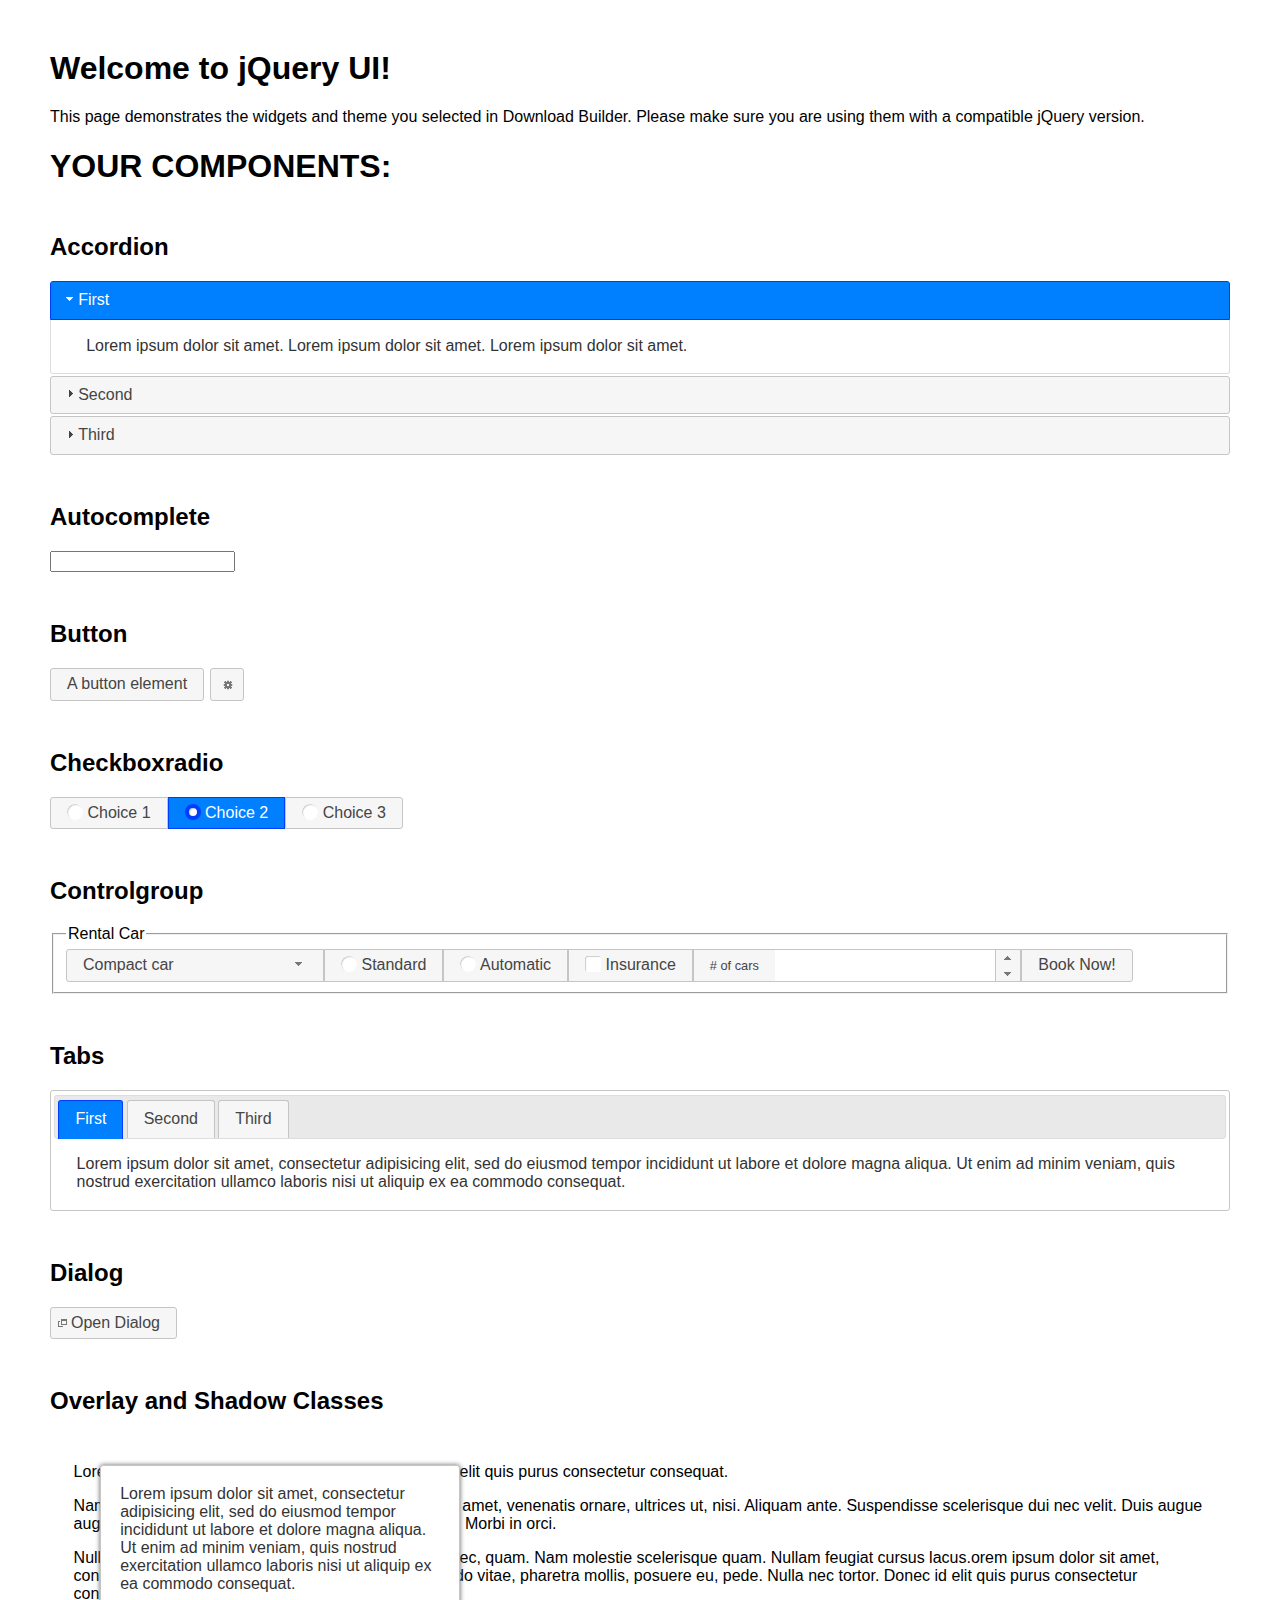
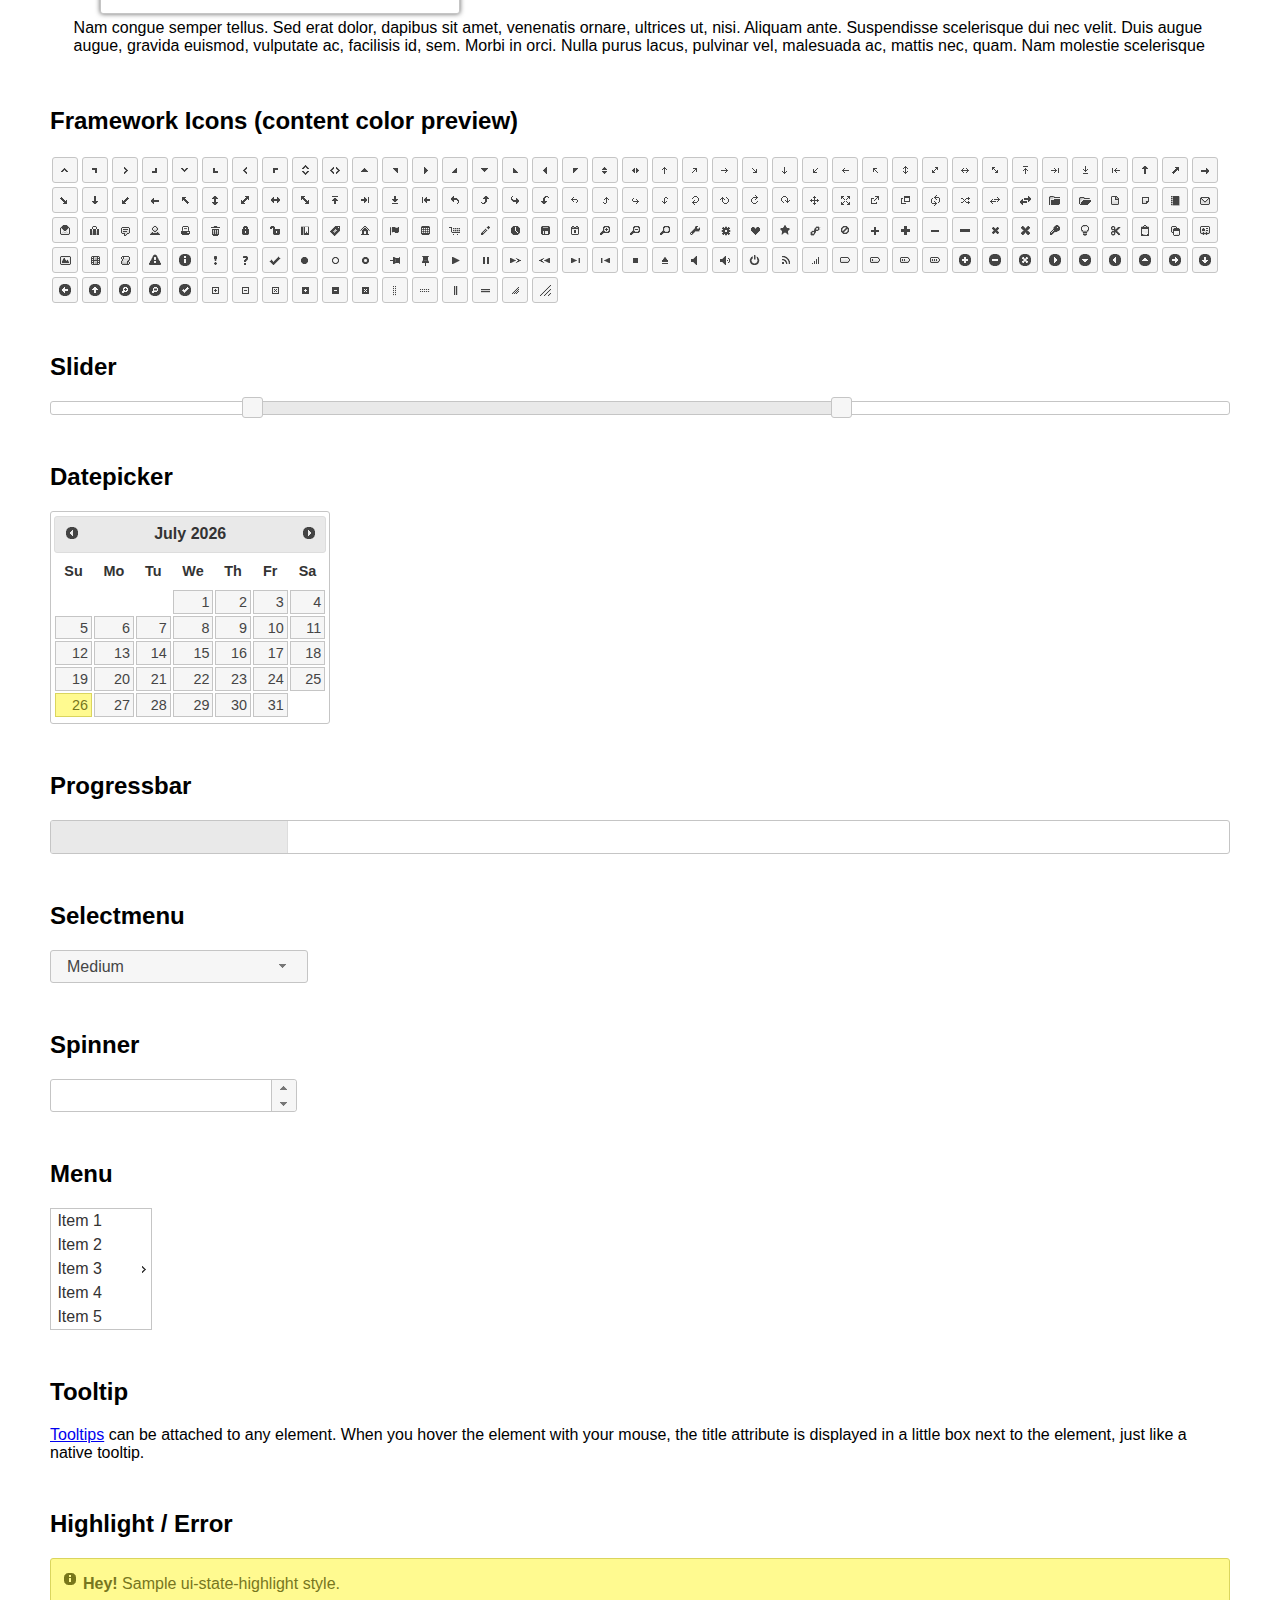
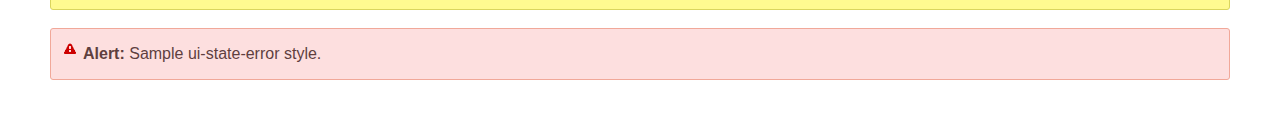
<file: JS/jquery-ui-1.12.1/index.html>
<!doctype html>
<html lang="us">
<head>
	<meta charset="utf-8">
	<title>jQuery UI Example Page</title>
	<link href="jquery-ui.css" rel="stylesheet">
	<style>
	body{
		font-family: "Trebuchet MS", sans-serif;
		margin: 50px;
	}
	.demoHeaders {
		margin-top: 2em;
	}
	#dialog-link {
		padding: .4em 1em .4em 20px;
		text-decoration: none;
		position: relative;
	}
	#dialog-link span.ui-icon {
		margin: 0 5px 0 0;
		position: absolute;
		left: .2em;
		top: 50%;
		margin-top: -8px;
	}
	#icons {
		margin: 0;
		padding: 0;
	}
	#icons li {
		margin: 2px;
		position: relative;
		padding: 4px 0;
		cursor: pointer;
		float: left;
		list-style: none;
	}
	#icons span.ui-icon {
		float: left;
		margin: 0 4px;
	}
	.fakewindowcontain .ui-widget-overlay {
		position: absolute;
	}
	select {
		width: 200px;
	}
	</style>
</head>
<body>

<h1>Welcome to jQuery UI!</h1>

<div class="ui-widget">
	<p>This page demonstrates the widgets and theme you selected in Download Builder. Please make sure you are using them with a compatible jQuery version.</p>
</div>

<h1>YOUR COMPONENTS:</h1>


<!-- Accordion -->
<h2 class="demoHeaders">Accordion</h2>
<div id="accordion">
	<h3>First</h3>
	<div>Lorem ipsum dolor sit amet. Lorem ipsum dolor sit amet. Lorem ipsum dolor sit amet.</div>
	<h3>Second</h3>
	<div>Phasellus mattis tincidunt nibh.</div>
	<h3>Third</h3>
	<div>Nam dui erat, auctor a, dignissim quis.</div>
</div>



<!-- Autocomplete -->
<h2 class="demoHeaders">Autocomplete</h2>
<div>
	<input id="autocomplete" title="type &quot;a&quot;">
</div>



<!-- Button -->
<h2 class="demoHeaders">Button</h2>
<button id="button">A button element</button>
<button id="button-icon">An icon-only button</button>



<!-- Checkboxradio -->
<h2 class="demoHeaders">Checkboxradio</h2>
<form style="margin-top: 1em;">
	<div id="radioset">
		<input type="radio" id="radio1" name="radio"><label for="radio1">Choice 1</label>
		<input type="radio" id="radio2" name="radio" checked="checked"><label for="radio2">Choice 2</label>
		<input type="radio" id="radio3" name="radio"><label for="radio3">Choice 3</label>
	</div>
</form>



<!-- Controlgroup -->
<h2 class="demoHeaders">Controlgroup</h2>
<fieldset>
	<legend>Rental Car</legend>
	<div id="controlgroup">
		<select id="car-type">
			<option>Compact car</option>
			<option>Midsize car</option>
			<option>Full size car</option>
			<option>SUV</option>
			<option>Luxury</option>
			<option>Truck</option>
			<option>Van</option>
		</select>
		<label for="transmission-standard">Standard</label>
		<input type="radio" name="transmission" id="transmission-standard">
		<label for="transmission-automatic">Automatic</label>
		<input type="radio" name="transmission" id="transmission-automatic">
		<label for="insurance">Insurance</label>
		<input type="checkbox" name="insurance" id="insurance">
		<label for="horizontal-spinner" class="ui-controlgroup-label"># of cars</label>
		<input id="horizontal-spinner" class="ui-spinner-input">
		<button>Book Now!</button>
	</div>
</fieldset>



<!-- Tabs -->
<h2 class="demoHeaders">Tabs</h2>
<div id="tabs">
	<ul>
		<li><a href="#tabs-1">First</a></li>
		<li><a href="#tabs-2">Second</a></li>
		<li><a href="#tabs-3">Third</a></li>
	</ul>
	<div id="tabs-1">Lorem ipsum dolor sit amet, consectetur adipisicing elit, sed do eiusmod tempor incididunt ut labore et dolore magna aliqua. Ut enim ad minim veniam, quis nostrud exercitation ullamco laboris nisi ut aliquip ex ea commodo consequat.</div>
	<div id="tabs-2">Phasellus mattis tincidunt nibh. Cras orci urna, blandit id, pretium vel, aliquet ornare, felis. Maecenas scelerisque sem non nisl. Fusce sed lorem in enim dictum bibendum.</div>
	<div id="tabs-3">Nam dui erat, auctor a, dignissim quis, sollicitudin eu, felis. Pellentesque nisi urna, interdum eget, sagittis et, consequat vestibulum, lacus. Mauris porttitor ullamcorper augue.</div>
</div>



<h2 class="demoHeaders">Dialog</h2>
<p>
	<button id="dialog-link" class="ui-button ui-corner-all ui-widget">
		<span class="ui-icon ui-icon-newwin"></span>Open Dialog
	</button>
</p>

<h2 class="demoHeaders">Overlay and Shadow Classes</h2>
<div style="position: relative; width: 96%; height: 200px; padding:1% 2%; overflow:hidden;" class="fakewindowcontain">
	<p>Lorem ipsum dolor sit amet,  Nulla nec tortor. Donec id elit quis purus consectetur consequat. </p><p>Nam congue semper tellus. Sed erat dolor, dapibus sit amet, venenatis ornare, ultrices ut, nisi. Aliquam ante. Suspendisse scelerisque dui nec velit. Duis augue augue, gravida euismod, vulputate ac, facilisis id, sem. Morbi in orci. </p><p>Nulla purus lacus, pulvinar vel, malesuada ac, mattis nec, quam. Nam molestie scelerisque quam. Nullam feugiat cursus lacus.orem ipsum dolor sit amet, consectetur adipiscing elit. Donec libero risus, commodo vitae, pharetra mollis, posuere eu, pede. Nulla nec tortor. Donec id elit quis purus consectetur consequat. </p><p>Nam congue semper tellus. Sed erat dolor, dapibus sit amet, venenatis ornare, ultrices ut, nisi. Aliquam ante. Suspendisse scelerisque dui nec velit. Duis augue augue, gravida euismod, vulputate ac, facilisis id, sem. Morbi in orci. Nulla purus lacus, pulvinar vel, malesuada ac, mattis nec, quam. Nam molestie scelerisque quam. </p><p>Nullam feugiat cursus lacus.orem ipsum dolor sit amet, consectetur adipiscing elit. Donec libero risus, commodo vitae, pharetra mollis, posuere eu, pede. Nulla nec tortor. Donec id elit quis purus consectetur consequat. Nam congue semper tellus. Sed erat dolor, dapibus sit amet, venenatis ornare, ultrices ut, nisi. Aliquam ante. </p><p>Suspendisse scelerisque dui nec velit. Duis augue augue, gravida euismod, vulputate ac, facilisis id, sem. Morbi in orci. Nulla purus lacus, pulvinar vel, malesuada ac, mattis nec, quam. Nam molestie scelerisque quam. Nullam feugiat cursus lacus.orem ipsum dolor sit amet, consectetur adipiscing elit. Donec libero risus, commodo vitae, pharetra mollis, posuere eu, pede. Nulla nec tortor. Donec id elit quis purus consectetur consequat. Nam congue semper tellus. Sed erat dolor, dapibus sit amet, venenatis ornare, ultrices ut, nisi. </p>

	<!-- ui-dialog -->
	<div class="ui-widget-overlay ui-front"></div>
	<div style="position: absolute; width: 320px; left: 50px; top: 30px; padding: 1.2em" class="ui-widget ui-front ui-widget-content ui-corner-all ui-widget-shadow">
		Lorem ipsum dolor sit amet, consectetur adipisicing elit, sed do eiusmod tempor incididunt ut labore et dolore magna aliqua. Ut enim ad minim veniam, quis nostrud exercitation ullamco laboris nisi ut aliquip ex ea commodo consequat.
	</div>

</div>

<!-- ui-dialog -->
<div id="dialog" title="Dialog Title">
	<p>Lorem ipsum dolor sit amet, consectetur adipisicing elit, sed do eiusmod tempor incididunt ut labore et dolore magna aliqua. Ut enim ad minim veniam, quis nostrud exercitation ullamco laboris nisi ut aliquip ex ea commodo consequat.</p>
</div>



<h2 class="demoHeaders">Framework Icons (content color preview)</h2>
<ul id="icons" class="ui-widget ui-helper-clearfix">
	<li class="ui-state-default ui-corner-all" title=".ui-icon-caret-1-n"><span class="ui-icon ui-icon-caret-1-n"></span></li>
	<li class="ui-state-default ui-corner-all" title=".ui-icon-caret-1-ne"><span class="ui-icon ui-icon-caret-1-ne"></span></li>
	<li class="ui-state-default ui-corner-all" title=".ui-icon-caret-1-e"><span class="ui-icon ui-icon-caret-1-e"></span></li>
	<li class="ui-state-default ui-corner-all" title=".ui-icon-caret-1-se"><span class="ui-icon ui-icon-caret-1-se"></span></li>
	<li class="ui-state-default ui-corner-all" title=".ui-icon-caret-1-s"><span class="ui-icon ui-icon-caret-1-s"></span></li>
	<li class="ui-state-default ui-corner-all" title=".ui-icon-caret-1-sw"><span class="ui-icon ui-icon-caret-1-sw"></span></li>
	<li class="ui-state-default ui-corner-all" title=".ui-icon-caret-1-w"><span class="ui-icon ui-icon-caret-1-w"></span></li>
	<li class="ui-state-default ui-corner-all" title=".ui-icon-caret-1-nw"><span class="ui-icon ui-icon-caret-1-nw"></span></li>
	<li class="ui-state-default ui-corner-all" title=".ui-icon-caret-2-n-s"><span class="ui-icon ui-icon-caret-2-n-s"></span></li>
	<li class="ui-state-default ui-corner-all" title=".ui-icon-caret-2-e-w"><span class="ui-icon ui-icon-caret-2-e-w"></span></li>
	<li class="ui-state-default ui-corner-all" title=".ui-icon-triangle-1-n"><span class="ui-icon ui-icon-triangle-1-n"></span></li>
	<li class="ui-state-default ui-corner-all" title=".ui-icon-triangle-1-ne"><span class="ui-icon ui-icon-triangle-1-ne"></span></li>
	<li class="ui-state-default ui-corner-all" title=".ui-icon-triangle-1-e"><span class="ui-icon ui-icon-triangle-1-e"></span></li>
	<li class="ui-state-default ui-corner-all" title=".ui-icon-triangle-1-se"><span class="ui-icon ui-icon-triangle-1-se"></span></li>
	<li class="ui-state-default ui-corner-all" title=".ui-icon-triangle-1-s"><span class="ui-icon ui-icon-triangle-1-s"></span></li>
	<li class="ui-state-default ui-corner-all" title=".ui-icon-triangle-1-sw"><span class="ui-icon ui-icon-triangle-1-sw"></span></li>
	<li class="ui-state-default ui-corner-all" title=".ui-icon-triangle-1-w"><span class="ui-icon ui-icon-triangle-1-w"></span></li>
	<li class="ui-state-default ui-corner-all" title=".ui-icon-triangle-1-nw"><span class="ui-icon ui-icon-triangle-1-nw"></span></li>
	<li class="ui-state-default ui-corner-all" title=".ui-icon-triangle-2-n-s"><span class="ui-icon ui-icon-triangle-2-n-s"></span></li>
	<li class="ui-state-default ui-corner-all" title=".ui-icon-triangle-2-e-w"><span class="ui-icon ui-icon-triangle-2-e-w"></span></li>
	<li class="ui-state-default ui-corner-all" title=".ui-icon-arrow-1-n"><span class="ui-icon ui-icon-arrow-1-n"></span></li>
	<li class="ui-state-default ui-corner-all" title=".ui-icon-arrow-1-ne"><span class="ui-icon ui-icon-arrow-1-ne"></span></li>
	<li class="ui-state-default ui-corner-all" title=".ui-icon-arrow-1-e"><span class="ui-icon ui-icon-arrow-1-e"></span></li>
	<li class="ui-state-default ui-corner-all" title=".ui-icon-arrow-1-se"><span class="ui-icon ui-icon-arrow-1-se"></span></li>
	<li class="ui-state-default ui-corner-all" title=".ui-icon-arrow-1-s"><span class="ui-icon ui-icon-arrow-1-s"></span></li>
	<li class="ui-state-default ui-corner-all" title=".ui-icon-arrow-1-sw"><span class="ui-icon ui-icon-arrow-1-sw"></span></li>
	<li class="ui-state-default ui-corner-all" title=".ui-icon-arrow-1-w"><span class="ui-icon ui-icon-arrow-1-w"></span></li>
	<li class="ui-state-default ui-corner-all" title=".ui-icon-arrow-1-nw"><span class="ui-icon ui-icon-arrow-1-nw"></span></li>
	<li class="ui-state-default ui-corner-all" title=".ui-icon-arrow-2-n-s"><span class="ui-icon ui-icon-arrow-2-n-s"></span></li>
	<li class="ui-state-default ui-corner-all" title=".ui-icon-arrow-2-ne-sw"><span class="ui-icon ui-icon-arrow-2-ne-sw"></span></li>
	<li class="ui-state-default ui-corner-all" title=".ui-icon-arrow-2-e-w"><span class="ui-icon ui-icon-arrow-2-e-w"></span></li>
	<li class="ui-state-default ui-corner-all" title=".ui-icon-arrow-2-se-nw"><span class="ui-icon ui-icon-arrow-2-se-nw"></span></li>
	<li class="ui-state-default ui-corner-all" title=".ui-icon-arrowstop-1-n"><span class="ui-icon ui-icon-arrowstop-1-n"></span></li>
	<li class="ui-state-default ui-corner-all" title=".ui-icon-arrowstop-1-e"><span class="ui-icon ui-icon-arrowstop-1-e"></span></li>
	<li class="ui-state-default ui-corner-all" title=".ui-icon-arrowstop-1-s"><span class="ui-icon ui-icon-arrowstop-1-s"></span></li>
	<li class="ui-state-default ui-corner-all" title=".ui-icon-arrowstop-1-w"><span class="ui-icon ui-icon-arrowstop-1-w"></span></li>
	<li class="ui-state-default ui-corner-all" title=".ui-icon-arrowthick-1-n"><span class="ui-icon ui-icon-arrowthick-1-n"></span></li>
	<li class="ui-state-default ui-corner-all" title=".ui-icon-arrowthick-1-ne"><span class="ui-icon ui-icon-arrowthick-1-ne"></span></li>
	<li class="ui-state-default ui-corner-all" title=".ui-icon-arrowthick-1-e"><span class="ui-icon ui-icon-arrowthick-1-e"></span></li>
	<li class="ui-state-default ui-corner-all" title=".ui-icon-arrowthick-1-se"><span class="ui-icon ui-icon-arrowthick-1-se"></span></li>
	<li class="ui-state-default ui-corner-all" title=".ui-icon-arrowthick-1-s"><span class="ui-icon ui-icon-arrowthick-1-s"></span></li>
	<li class="ui-state-default ui-corner-all" title=".ui-icon-arrowthick-1-sw"><span class="ui-icon ui-icon-arrowthick-1-sw"></span></li>
	<li class="ui-state-default ui-corner-all" title=".ui-icon-arrowthick-1-w"><span class="ui-icon ui-icon-arrowthick-1-w"></span></li>
	<li class="ui-state-default ui-corner-all" title=".ui-icon-arrowthick-1-nw"><span class="ui-icon ui-icon-arrowthick-1-nw"></span></li>
	<li class="ui-state-default ui-corner-all" title=".ui-icon-arrowthick-2-n-s"><span class="ui-icon ui-icon-arrowthick-2-n-s"></span></li>
	<li class="ui-state-default ui-corner-all" title=".ui-icon-arrowthick-2-ne-sw"><span class="ui-icon ui-icon-arrowthick-2-ne-sw"></span></li>
	<li class="ui-state-default ui-corner-all" title=".ui-icon-arrowthick-2-e-w"><span class="ui-icon ui-icon-arrowthick-2-e-w"></span></li>
	<li class="ui-state-default ui-corner-all" title=".ui-icon-arrowthick-2-se-nw"><span class="ui-icon ui-icon-arrowthick-2-se-nw"></span></li>
	<li class="ui-state-default ui-corner-all" title=".ui-icon-arrowthickstop-1-n"><span class="ui-icon ui-icon-arrowthickstop-1-n"></span></li>
	<li class="ui-state-default ui-corner-all" title=".ui-icon-arrowthickstop-1-e"><span class="ui-icon ui-icon-arrowthickstop-1-e"></span></li>
	<li class="ui-state-default ui-corner-all" title=".ui-icon-arrowthickstop-1-s"><span class="ui-icon ui-icon-arrowthickstop-1-s"></span></li>
	<li class="ui-state-default ui-corner-all" title=".ui-icon-arrowthickstop-1-w"><span class="ui-icon ui-icon-arrowthickstop-1-w"></span></li>
	<li class="ui-state-default ui-corner-all" title=".ui-icon-arrowreturnthick-1-w"><span class="ui-icon ui-icon-arrowreturnthick-1-w"></span></li>
	<li class="ui-state-default ui-corner-all" title=".ui-icon-arrowreturnthick-1-n"><span class="ui-icon ui-icon-arrowreturnthick-1-n"></span></li>
	<li class="ui-state-default ui-corner-all" title=".ui-icon-arrowreturnthick-1-e"><span class="ui-icon ui-icon-arrowreturnthick-1-e"></span></li>
	<li class="ui-state-default ui-corner-all" title=".ui-icon-arrowreturnthick-1-s"><span class="ui-icon ui-icon-arrowreturnthick-1-s"></span></li>
	<li class="ui-state-default ui-corner-all" title=".ui-icon-arrowreturn-1-w"><span class="ui-icon ui-icon-arrowreturn-1-w"></span></li>
	<li class="ui-state-default ui-corner-all" title=".ui-icon-arrowreturn-1-n"><span class="ui-icon ui-icon-arrowreturn-1-n"></span></li>
	<li class="ui-state-default ui-corner-all" title=".ui-icon-arrowreturn-1-e"><span class="ui-icon ui-icon-arrowreturn-1-e"></span></li>
	<li class="ui-state-default ui-corner-all" title=".ui-icon-arrowreturn-1-s"><span class="ui-icon ui-icon-arrowreturn-1-s"></span></li>
	<li class="ui-state-default ui-corner-all" title=".ui-icon-arrowrefresh-1-w"><span class="ui-icon ui-icon-arrowrefresh-1-w"></span></li>
	<li class="ui-state-default ui-corner-all" title=".ui-icon-arrowrefresh-1-n"><span class="ui-icon ui-icon-arrowrefresh-1-n"></span></li>
	<li class="ui-state-default ui-corner-all" title=".ui-icon-arrowrefresh-1-e"><span class="ui-icon ui-icon-arrowrefresh-1-e"></span></li>
	<li class="ui-state-default ui-corner-all" title=".ui-icon-arrowrefresh-1-s"><span class="ui-icon ui-icon-arrowrefresh-1-s"></span></li>
	<li class="ui-state-default ui-corner-all" title=".ui-icon-arrow-4"><span class="ui-icon ui-icon-arrow-4"></span></li>
	<li class="ui-state-default ui-corner-all" title=".ui-icon-arrow-4-diag"><span class="ui-icon ui-icon-arrow-4-diag"></span></li>
	<li class="ui-state-default ui-corner-all" title=".ui-icon-extlink"><span class="ui-icon ui-icon-extlink"></span></li>
	<li class="ui-state-default ui-corner-all" title=".ui-icon-newwin"><span class="ui-icon ui-icon-newwin"></span></li>
	<li class="ui-state-default ui-corner-all" title=".ui-icon-refresh"><span class="ui-icon ui-icon-refresh"></span></li>
	<li class="ui-state-default ui-corner-all" title=".ui-icon-shuffle"><span class="ui-icon ui-icon-shuffle"></span></li>
	<li class="ui-state-default ui-corner-all" title=".ui-icon-transfer-e-w"><span class="ui-icon ui-icon-transfer-e-w"></span></li>
	<li class="ui-state-default ui-corner-all" title=".ui-icon-transferthick-e-w"><span class="ui-icon ui-icon-transferthick-e-w"></span></li>
	<li class="ui-state-default ui-corner-all" title=".ui-icon-folder-collapsed"><span class="ui-icon ui-icon-folder-collapsed"></span></li>
	<li class="ui-state-default ui-corner-all" title=".ui-icon-folder-open"><span class="ui-icon ui-icon-folder-open"></span></li>
	<li class="ui-state-default ui-corner-all" title=".ui-icon-document"><span class="ui-icon ui-icon-document"></span></li>
	<li class="ui-state-default ui-corner-all" title=".ui-icon-document-b"><span class="ui-icon ui-icon-document-b"></span></li>
	<li class="ui-state-default ui-corner-all" title=".ui-icon-note"><span class="ui-icon ui-icon-note"></span></li>
	<li class="ui-state-default ui-corner-all" title=".ui-icon-mail-closed"><span class="ui-icon ui-icon-mail-closed"></span></li>
	<li class="ui-state-default ui-corner-all" title=".ui-icon-mail-open"><span class="ui-icon ui-icon-mail-open"></span></li>
	<li class="ui-state-default ui-corner-all" title=".ui-icon-suitcase"><span class="ui-icon ui-icon-suitcase"></span></li>
	<li class="ui-state-default ui-corner-all" title=".ui-icon-comment"><span class="ui-icon ui-icon-comment"></span></li>
	<li class="ui-state-default ui-corner-all" title=".ui-icon-person"><span class="ui-icon ui-icon-person"></span></li>
	<li class="ui-state-default ui-corner-all" title=".ui-icon-print"><span class="ui-icon ui-icon-print"></span></li>
	<li class="ui-state-default ui-corner-all" title=".ui-icon-trash"><span class="ui-icon ui-icon-trash"></span></li>
	<li class="ui-state-default ui-corner-all" title=".ui-icon-locked"><span class="ui-icon ui-icon-locked"></span></li>
	<li class="ui-state-default ui-corner-all" title=".ui-icon-unlocked"><span class="ui-icon ui-icon-unlocked"></span></li>
	<li class="ui-state-default ui-corner-all" title=".ui-icon-bookmark"><span class="ui-icon ui-icon-bookmark"></span></li>
	<li class="ui-state-default ui-corner-all" title=".ui-icon-tag"><span class="ui-icon ui-icon-tag"></span></li>
	<li class="ui-state-default ui-corner-all" title=".ui-icon-home"><span class="ui-icon ui-icon-home"></span></li>
	<li class="ui-state-default ui-corner-all" title=".ui-icon-flag"><span class="ui-icon ui-icon-flag"></span></li>
	<li class="ui-state-default ui-corner-all" title=".ui-icon-calculator"><span class="ui-icon ui-icon-calculator"></span></li>
	<li class="ui-state-default ui-corner-all" title=".ui-icon-cart"><span class="ui-icon ui-icon-cart"></span></li>
	<li class="ui-state-default ui-corner-all" title=".ui-icon-pencil"><span class="ui-icon ui-icon-pencil"></span></li>
	<li class="ui-state-default ui-corner-all" title=".ui-icon-clock"><span class="ui-icon ui-icon-clock"></span></li>
	<li class="ui-state-default ui-corner-all" title=".ui-icon-disk"><span class="ui-icon ui-icon-disk"></span></li>
	<li class="ui-state-default ui-corner-all" title=".ui-icon-calendar"><span class="ui-icon ui-icon-calendar"></span></li>
	<li class="ui-state-default ui-corner-all" title=".ui-icon-zoomin"><span class="ui-icon ui-icon-zoomin"></span></li>
	<li class="ui-state-default ui-corner-all" title=".ui-icon-zoomout"><span class="ui-icon ui-icon-zoomout"></span></li>
	<li class="ui-state-default ui-corner-all" title=".ui-icon-search"><span class="ui-icon ui-icon-search"></span></li>
	<li class="ui-state-default ui-corner-all" title=".ui-icon-wrench"><span class="ui-icon ui-icon-wrench"></span></li>
	<li class="ui-state-default ui-corner-all" title=".ui-icon-gear"><span class="ui-icon ui-icon-gear"></span></li>
	<li class="ui-state-default ui-corner-all" title=".ui-icon-heart"><span class="ui-icon ui-icon-heart"></span></li>
	<li class="ui-state-default ui-corner-all" title=".ui-icon-star"><span class="ui-icon ui-icon-star"></span></li>
	<li class="ui-state-default ui-corner-all" title=".ui-icon-link"><span class="ui-icon ui-icon-link"></span></li>
	<li class="ui-state-default ui-corner-all" title=".ui-icon-cancel"><span class="ui-icon ui-icon-cancel"></span></li>
	<li class="ui-state-default ui-corner-all" title=".ui-icon-plus"><span class="ui-icon ui-icon-plus"></span></li>
	<li class="ui-state-default ui-corner-all" title=".ui-icon-plusthick"><span class="ui-icon ui-icon-plusthick"></span></li>
	<li class="ui-state-default ui-corner-all" title=".ui-icon-minus"><span class="ui-icon ui-icon-minus"></span></li>
	<li class="ui-state-default ui-corner-all" title=".ui-icon-minusthick"><span class="ui-icon ui-icon-minusthick"></span></li>
	<li class="ui-state-default ui-corner-all" title=".ui-icon-close"><span class="ui-icon ui-icon-close"></span></li>
	<li class="ui-state-default ui-corner-all" title=".ui-icon-closethick"><span class="ui-icon ui-icon-closethick"></span></li>
	<li class="ui-state-default ui-corner-all" title=".ui-icon-key"><span class="ui-icon ui-icon-key"></span></li>
	<li class="ui-state-default ui-corner-all" title=".ui-icon-lightbulb"><span class="ui-icon ui-icon-lightbulb"></span></li>
	<li class="ui-state-default ui-corner-all" title=".ui-icon-scissors"><span class="ui-icon ui-icon-scissors"></span></li>
	<li class="ui-state-default ui-corner-all" title=".ui-icon-clipboard"><span class="ui-icon ui-icon-clipboard"></span></li>
	<li class="ui-state-default ui-corner-all" title=".ui-icon-copy"><span class="ui-icon ui-icon-copy"></span></li>
	<li class="ui-state-default ui-corner-all" title=".ui-icon-contact"><span class="ui-icon ui-icon-contact"></span></li>
	<li class="ui-state-default ui-corner-all" title=".ui-icon-image"><span class="ui-icon ui-icon-image"></span></li>
	<li class="ui-state-default ui-corner-all" title=".ui-icon-video"><span class="ui-icon ui-icon-video"></span></li>
	<li class="ui-state-default ui-corner-all" title=".ui-icon-script"><span class="ui-icon ui-icon-script"></span></li>
	<li class="ui-state-default ui-corner-all" title=".ui-icon-alert"><span class="ui-icon ui-icon-alert"></span></li>
	<li class="ui-state-default ui-corner-all" title=".ui-icon-info"><span class="ui-icon ui-icon-info"></span></li>
	<li class="ui-state-default ui-corner-all" title=".ui-icon-notice"><span class="ui-icon ui-icon-notice"></span></li>
	<li class="ui-state-default ui-corner-all" title=".ui-icon-help"><span class="ui-icon ui-icon-help"></span></li>
	<li class="ui-state-default ui-corner-all" title=".ui-icon-check"><span class="ui-icon ui-icon-check"></span></li>
	<li class="ui-state-default ui-corner-all" title=".ui-icon-bullet"><span class="ui-icon ui-icon-bullet"></span></li>
	<li class="ui-state-default ui-corner-all" title=".ui-icon-radio-off"><span class="ui-icon ui-icon-radio-off"></span></li>
	<li class="ui-state-default ui-corner-all" title=".ui-icon-radio-on"><span class="ui-icon ui-icon-radio-on"></span></li>
	<li class="ui-state-default ui-corner-all" title=".ui-icon-pin-w"><span class="ui-icon ui-icon-pin-w"></span></li>
	<li class="ui-state-default ui-corner-all" title=".ui-icon-pin-s"><span class="ui-icon ui-icon-pin-s"></span></li>
	<li class="ui-state-default ui-corner-all" title=".ui-icon-play"><span class="ui-icon ui-icon-play"></span></li>
	<li class="ui-state-default ui-corner-all" title=".ui-icon-pause"><span class="ui-icon ui-icon-pause"></span></li>
	<li class="ui-state-default ui-corner-all" title=".ui-icon-seek-next"><span class="ui-icon ui-icon-seek-next"></span></li>
	<li class="ui-state-default ui-corner-all" title=".ui-icon-seek-prev"><span class="ui-icon ui-icon-seek-prev"></span></li>
	<li class="ui-state-default ui-corner-all" title=".ui-icon-seek-end"><span class="ui-icon ui-icon-seek-end"></span></li>
	<li class="ui-state-default ui-corner-all" title=".ui-icon-seek-first"><span class="ui-icon ui-icon-seek-first"></span></li>
	<li class="ui-state-default ui-corner-all" title=".ui-icon-stop"><span class="ui-icon ui-icon-stop"></span></li>
	<li class="ui-state-default ui-corner-all" title=".ui-icon-eject"><span class="ui-icon ui-icon-eject"></span></li>
	<li class="ui-state-default ui-corner-all" title=".ui-icon-volume-off"><span class="ui-icon ui-icon-volume-off"></span></li>
	<li class="ui-state-default ui-corner-all" title=".ui-icon-volume-on"><span class="ui-icon ui-icon-volume-on"></span></li>
	<li class="ui-state-default ui-corner-all" title=".ui-icon-power"><span class="ui-icon ui-icon-power"></span></li>
	<li class="ui-state-default ui-corner-all" title=".ui-icon-signal-diag"><span class="ui-icon ui-icon-signal-diag"></span></li>
	<li class="ui-state-default ui-corner-all" title=".ui-icon-signal"><span class="ui-icon ui-icon-signal"></span></li>
	<li class="ui-state-default ui-corner-all" title=".ui-icon-battery-0"><span class="ui-icon ui-icon-battery-0"></span></li>
	<li class="ui-state-default ui-corner-all" title=".ui-icon-battery-1"><span class="ui-icon ui-icon-battery-1"></span></li>
	<li class="ui-state-default ui-corner-all" title=".ui-icon-battery-2"><span class="ui-icon ui-icon-battery-2"></span></li>
	<li class="ui-state-default ui-corner-all" title=".ui-icon-battery-3"><span class="ui-icon ui-icon-battery-3"></span></li>
	<li class="ui-state-default ui-corner-all" title=".ui-icon-circle-plus"><span class="ui-icon ui-icon-circle-plus"></span></li>
	<li class="ui-state-default ui-corner-all" title=".ui-icon-circle-minus"><span class="ui-icon ui-icon-circle-minus"></span></li>
	<li class="ui-state-default ui-corner-all" title=".ui-icon-circle-close"><span class="ui-icon ui-icon-circle-close"></span></li>
	<li class="ui-state-default ui-corner-all" title=".ui-icon-circle-triangle-e"><span class="ui-icon ui-icon-circle-triangle-e"></span></li>
	<li class="ui-state-default ui-corner-all" title=".ui-icon-circle-triangle-s"><span class="ui-icon ui-icon-circle-triangle-s"></span></li>
	<li class="ui-state-default ui-corner-all" title=".ui-icon-circle-triangle-w"><span class="ui-icon ui-icon-circle-triangle-w"></span></li>
	<li class="ui-state-default ui-corner-all" title=".ui-icon-circle-triangle-n"><span class="ui-icon ui-icon-circle-triangle-n"></span></li>
	<li class="ui-state-default ui-corner-all" title=".ui-icon-circle-arrow-e"><span class="ui-icon ui-icon-circle-arrow-e"></span></li>
	<li class="ui-state-default ui-corner-all" title=".ui-icon-circle-arrow-s"><span class="ui-icon ui-icon-circle-arrow-s"></span></li>
	<li class="ui-state-default ui-corner-all" title=".ui-icon-circle-arrow-w"><span class="ui-icon ui-icon-circle-arrow-w"></span></li>
	<li class="ui-state-default ui-corner-all" title=".ui-icon-circle-arrow-n"><span class="ui-icon ui-icon-circle-arrow-n"></span></li>
	<li class="ui-state-default ui-corner-all" title=".ui-icon-circle-zoomin"><span class="ui-icon ui-icon-circle-zoomin"></span></li>
	<li class="ui-state-default ui-corner-all" title=".ui-icon-circle-zoomout"><span class="ui-icon ui-icon-circle-zoomout"></span></li>
	<li class="ui-state-default ui-corner-all" title=".ui-icon-circle-check"><span class="ui-icon ui-icon-circle-check"></span></li>
	<li class="ui-state-default ui-corner-all" title=".ui-icon-circlesmall-plus"><span class="ui-icon ui-icon-circlesmall-plus"></span></li>
	<li class="ui-state-default ui-corner-all" title=".ui-icon-circlesmall-minus"><span class="ui-icon ui-icon-circlesmall-minus"></span></li>
	<li class="ui-state-default ui-corner-all" title=".ui-icon-circlesmall-close"><span class="ui-icon ui-icon-circlesmall-close"></span></li>
	<li class="ui-state-default ui-corner-all" title=".ui-icon-squaresmall-plus"><span class="ui-icon ui-icon-squaresmall-plus"></span></li>
	<li class="ui-state-default ui-corner-all" title=".ui-icon-squaresmall-minus"><span class="ui-icon ui-icon-squaresmall-minus"></span></li>
	<li class="ui-state-default ui-corner-all" title=".ui-icon-squaresmall-close"><span class="ui-icon ui-icon-squaresmall-close"></span></li>
	<li class="ui-state-default ui-corner-all" title=".ui-icon-grip-dotted-vertical"><span class="ui-icon ui-icon-grip-dotted-vertical"></span></li>
	<li class="ui-state-default ui-corner-all" title=".ui-icon-grip-dotted-horizontal"><span class="ui-icon ui-icon-grip-dotted-horizontal"></span></li>
	<li class="ui-state-default ui-corner-all" title=".ui-icon-grip-solid-vertical"><span class="ui-icon ui-icon-grip-solid-vertical"></span></li>
	<li class="ui-state-default ui-corner-all" title=".ui-icon-grip-solid-horizontal"><span class="ui-icon ui-icon-grip-solid-horizontal"></span></li>
	<li class="ui-state-default ui-corner-all" title=".ui-icon-gripsmall-diagonal-se"><span class="ui-icon ui-icon-gripsmall-diagonal-se"></span></li>
	<li class="ui-state-default ui-corner-all" title=".ui-icon-grip-diagonal-se"><span class="ui-icon ui-icon-grip-diagonal-se"></span></li>
</ul>


<!-- Slider -->
<h2 class="demoHeaders">Slider</h2>
<div id="slider"></div>



<!-- Datepicker -->
<h2 class="demoHeaders">Datepicker</h2>
<div id="datepicker"></div>



<!-- Progressbar -->
<h2 class="demoHeaders">Progressbar</h2>
<div id="progressbar"></div>



<!-- Progressbar -->
<h2 class="demoHeaders">Selectmenu</h2>
<select id="selectmenu">
	<option>Slower</option>
	<option>Slow</option>
	<option selected="selected">Medium</option>
	<option>Fast</option>
	<option>Faster</option>
</select>



<!-- Spinner -->
<h2 class="demoHeaders">Spinner</h2>
<input id="spinner">



<!-- Menu -->
<h2 class="demoHeaders">Menu</h2>
<ul style="width:100px;" id="menu">
	<li><div>Item 1</div></li>
	<li><div>Item 2</div></li>
	<li><div>Item 3</div>
		<ul>
			<li><div>Item 3-1</div></li>
			<li><div>Item 3-2</div></li>
			<li><div>Item 3-3</div></li>
			<li><div>Item 3-4</div></li>
			<li><div>Item 3-5</div></li>
		</ul>
	</li>
	<li><div>Item 4</div></li>
	<li><div>Item 5</div></li>
</ul>



<!-- Tooltip -->
<h2 class="demoHeaders">Tooltip</h2>
<p id="tooltip">
	<a href="#" title="That&apos;s what this widget is">Tooltips</a> can be attached to any element. When you hover
the element with your mouse, the title attribute is displayed in a little box next to the element, just like a native tooltip.
</p>


<!-- Highlight / Error -->
<h2 class="demoHeaders">Highlight / Error</h2>
<div class="ui-widget">
	<div class="ui-state-highlight ui-corner-all" style="margin-top: 20px; padding: 0 .7em;">
		<p><span class="ui-icon ui-icon-info" style="float: left; margin-right: .3em;"></span>
		<strong>Hey!</strong> Sample ui-state-highlight style.</p>
	</div>
</div>
<br>
<div class="ui-widget">
	<div class="ui-state-error ui-corner-all" style="padding: 0 .7em;">
		<p><span class="ui-icon ui-icon-alert" style="float: left; margin-right: .3em;"></span>
		<strong>Alert:</strong> Sample ui-state-error style.</p>
	</div>
</div>

<script src="external/jquery/jquery.js"></script>
<script src="jquery-ui.js"></script>
<script>

$( "#accordion" ).accordion();



var availableTags = [
	"ActionScript",
	"AppleScript",
	"Asp",
	"BASIC",
	"C",
	"C++",
	"Clojure",
	"COBOL",
	"ColdFusion",
	"Erlang",
	"Fortran",
	"Groovy",
	"Haskell",
	"Java",
	"JavaScript",
	"Lisp",
	"Perl",
	"PHP",
	"Python",
	"Ruby",
	"Scala",
	"Scheme"
];
$( "#autocomplete" ).autocomplete({
	source: availableTags
});



$( "#button" ).button();
$( "#button-icon" ).button({
	icon: "ui-icon-gear",
	showLabel: false
});



$( "#radioset" ).buttonset();



$( "#controlgroup" ).controlgroup();



$( "#tabs" ).tabs();



$( "#dialog" ).dialog({
	autoOpen: false,
	width: 400,
	buttons: [
		{
			text: "Ok",
			click: function() {
				$( this ).dialog( "close" );
			}
		},
		{
			text: "Cancel",
			click: function() {
				$( this ).dialog( "close" );
			}
		}
	]
});

// Link to open the dialog
$( "#dialog-link" ).click(function( event ) {
	$( "#dialog" ).dialog( "open" );
	event.preventDefault();
});



$( "#datepicker" ).datepicker({
	inline: true
});



$( "#slider" ).slider({
	range: true,
	values: [ 17, 67 ]
});



$( "#progressbar" ).progressbar({
	value: 20
});



$( "#spinner" ).spinner();



$( "#menu" ).menu();



$( "#tooltip" ).tooltip();



$( "#selectmenu" ).selectmenu();


// Hover states on the static widgets
$( "#dialog-link, #icons li" ).hover(
	function() {
		$( this ).addClass( "ui-state-hover" );
	},
	function() {
		$( this ).removeClass( "ui-state-hover" );
	}
);
</script>
</body>
</html>
</file>
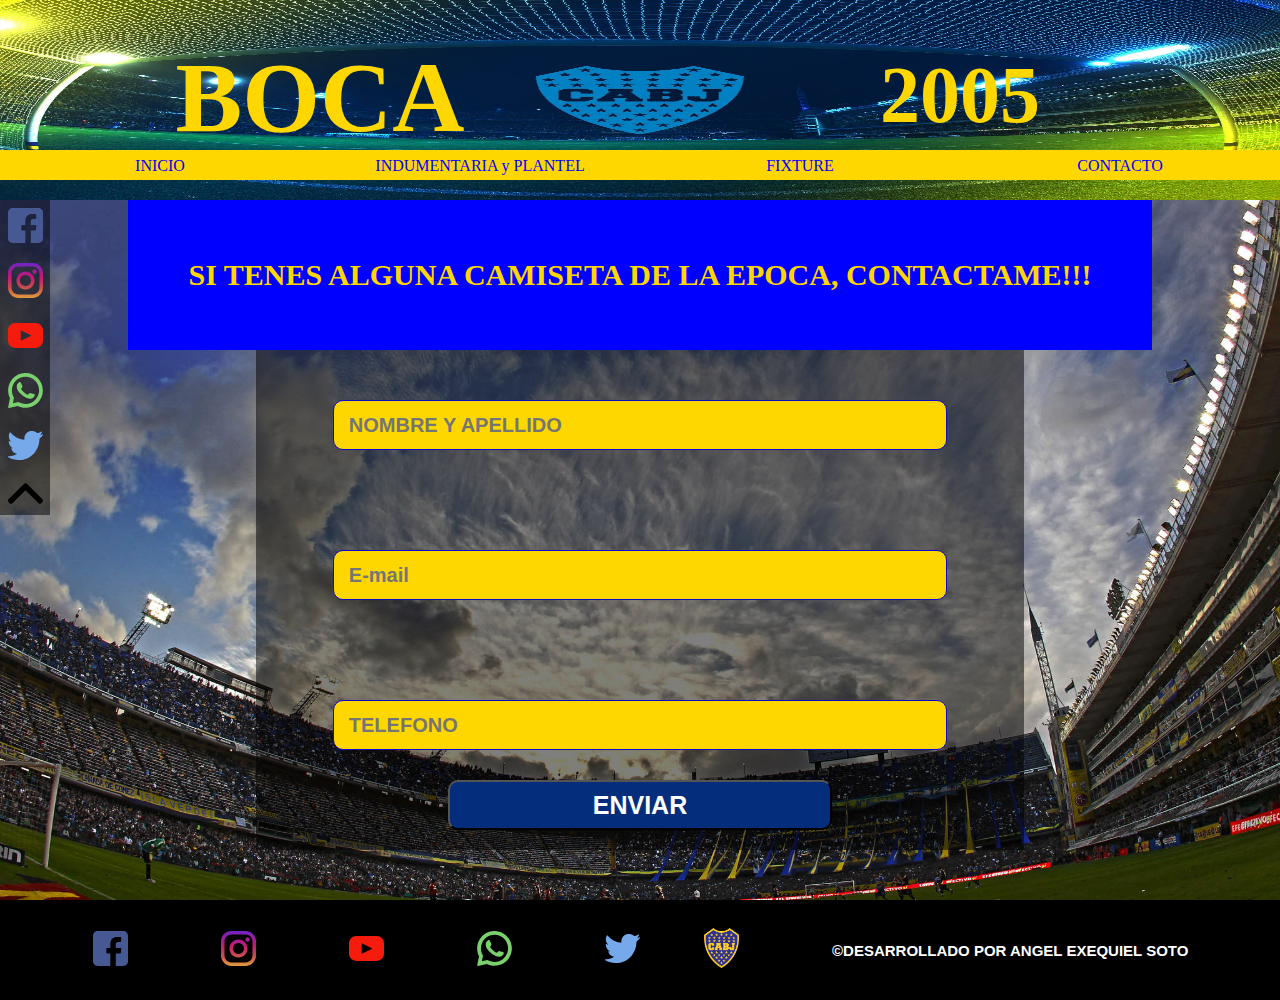
<file: contacto.html>
<!DOCTYPE html>
<html lang="en">

<head>
    <meta charset="UTF-8">
    <meta name="viewport" content="width=device-width, initial-scale=1.0">
    <link rel="shortcut icon" href="images/logo3.png" type="image/x-icon">
    <title>Boca, Segundo semestre 2005</title>
    <!--ESTILOS-->
    <link rel="stylesheet" href="CSS/style.css">
    <!--ARCHIVOS JS-->
    <script type="text/javascript" src="JS/jquery-3.5.1.min.js"></script>
    <script src="JS/contacto.js"></script>
    
</head>

<body>
    <!--CABECERA-->
    <header class="cabecera">
        <div class="logo">
            <h1><a href="index.html">BOCA</a></h1>
            <h2>2005</h2>
        </div>
        <nav id="navega">
            <ul>
                <li><a href="index.html">INICIO</a></li>
                <li><a href="indumentaria.html">INDUMENTARIA y PLANTEL</a></li>
                <li><a href="fixture.html">FIXTURE</a></li>
                <li><a href="contacto.html">CONTACTO</a></li>
            </ul>
        </nav>
        <div id="menu" class="btn-menu">
          
        </div>
    </header>
    <!--SLIDER-->
    <div id="slider">
        <div id="fondo_form">
            <h2>SI TENES ALGUNA CAMISETA DE LA EPOCA, CONTACTAME!!!</h2>
               <form id="form" method="POST" onsubmit="return false">
                <!-- onsubmit return false es para q no redireccione es para probar-->
              
                <p>
                    <input data-validation="lenght" id="name" type="text" name="name" placeholder="NOMBRE Y APELLIDO">
                    <span id="error">INGRESE NOMBRE Y APELLIDO CORRECTAMENTE!!!</span>
                </p>
            
                <p>
                    <input type="email" name="mail" id="mail" placeholder="E-mail" data-validation="email">
                    <span id="error1">INGRESE E-MAIL CORRECTAMENTE!!!</span>
                </p>
               
                <p>
                    <input type="tel" name="telefono" id="telefono" placeholder="TELEFONO" data-validation="number">
                    <span id="error2">INGRESE TELEFONO CORRECTAMENTE!!!</span>
                </p>
                
               
                <input type="submit" id="btn" value='ENVIAR'>
            </form>
        </div>
     
     </div>
        <!--BOTON TOP SCROLL-->
        <div id="sube">
            <a href="#"><img src="./images/flecha arriba.svg" alt="a"></a>
           </div>
    <!--MENU LATERAL FIXED-->
    <div id="network">
        <a href="#"><img src="./images/aa.svg" alt="a"></a>
        <a href="#"><img src="./images/bb.svg" alt="b"></a>
        <a href="#"><img src="./images/cc.svg" alt="c"></a>
        <a href="#"><img src="./images/dd.svg" alt="d"></a>
        <a href="#"><img src="./images/ee.svg" alt="e"></a>
    </div>
    <div id="centrar">
           <div id="blog">
            <section>
              
            </section>
        </div>
    </div>
    <!--FOOTER-->
    <footer class="foot">
        <div id="redes">
            <a href="#"><img src="./images/aa.svg" alt="a"></a>
            <a href="#"><img src="./images/bb.svg" alt="b"></a>
            <a href="#"><img src="./images/cc.svg" alt="c"></a>
            <a href="#"><img src="./images/dd.svg" alt="d"></a>
            <a href="#"><img src="./images/ee.svg" alt="e"></a>
        
        </div>
        <div id="biblio">
            <a href="https://www.bocajuniors.com.ar"><img src="images/logo2.png" alt="logo"></a>
            <h4> ©DESARROLLADO POR ANGEL EXEQUIEL SOTO</h4>
        </div>
    </footer>
</body>
</html>
</file>
<file: CSS/style.css>
*{
    margin: 0;
    padding: 0;
    font-family: 'CollegiateBlackFLF' ;
    color: white;
    background-size: contain;
}
@font-face {
    font-family: 'CollegiateFLF' ;
    src: url(/CSS/fonts/CollegiateBlackFLF.ttf);
}
body{
    background-color: #ff9900;
    background-repeat: repeat;
    background-size: initial;
    overflow-x: hidden;
   
}   

/*--------------------------------------CABECERA Y MENU DE NAVEGACION---------------------------------------*/
.cabecera{
    width: 100%;
    height: 200px;
    display: grid;
    grid-template-columns: 100%;
    grid-template-rows: 100px 100px;
    background-image: url('../images/R.jpg');
    position: fixed;
    margin-top: -200px;
    background-size: 100% 100%;
    background-repeat: no-repeat ;
    object-fit: contain;
}

.logo{
    display: grid;
    grid-template-columns: 50% 50%;
    grid-template-rows: 150px;
    width: 100%;
}

.logo h2{
   font-size: 80px;
   text-align: center;
   margin-top: 50px;
   color: gold;
  }

.logo h1{
    width: 100%;
    text-align: center;
    font-size: 100px;
    margin-left: 0;
    margin-top: 40px;
    margin-right: 0%;
  
}
.logo h1 a{
    text-decoration: none;
    color: gold;
}

.cabecera nav{
    width: 100%;
    margin-left: 0;
}

.cabecera nav ul{
    display: grid;
    grid-template-columns: 25% 25% 25% 25% ;
    grid-template-rows: 30px;
    list-style: none;
    width: 100%;
    margin-top: 50px;
    justify-content: center;
    text-align: center;
    margin-left: 0%;
    background-color:gold;
  
}
.cabecera nav ul li {
    line-height: 2;
}

.cabecera nav ul li a{
    text-decoration: none;
    color:rgb(4, 0, 255);
    display: block;
    height: 30px;
}
.cabecera nav ul li a:hover{
    color: gold;
    background-color: rgb(4, 0, 255) ;
    font-size: 15px;
    cursor: pointer;
}
/*--------------------------------------CENTRAR------------------------------------------*/
#centrar{
    width: 100%;
    height: auto;
}
/*--------------------------------------SLIDER------------------------------------------*/
#slider{
    width: 100%;
    height: 700px;
    box-sizing: border-box;
    margin-top: 200px;
    background-size: 100% 100%;
    background-repeat: no-repeat ;
   }
#slider ul{
    display: flex;
    width: 400%;
    animation: cambio 15s infinite alternate linear;
    animation-timing-function: ease;
}
#fondo_form{
    background-image: url(../images/bombo.jpg);
    width: 100%;
    height: 750px;
    box-sizing: border-box;
    margin-top: 200px;
    background-size: 100% 100%;
    background-repeat: no-repeat ;    
}
#fondo_form h2{
    font-size: 30px;
    height: 150px;
    text-align: center;
    display: grid;
    align-items: center;
    margin-left: 10%;
    width: 80%;
    color: gold;
    background-color: blue;
}
#slider li{
    width: 100%;
    list-style: none;
}
#slider img{
    width: 100%;
    height: 700px;
    box-sizing: border-box;
    background-size: 100% 100%;
    background-repeat: no-repeat ;
}
@keyframes cambio{
    0% {margin-left: 0;}
    20% {margin-left: 0;}

    25% {margin-left: -100%;}
    45% {margin-left: -100%;}

    50% {margin-left: -200%;}
    70% {margin-left: -200%;}

    75%  {margin-left: -300%;}
    100% {margin-left: -300%;}
}
/*--------------------------------------BLOG/ARTICULOS/IMAGENES------------------------------------------*/
#blog{
    background-color: #ff9900;
    margin-top: 0;
    height: auto;
}

#blog section h2{
    font-size: 60px;
    text-align: center;
    width: 80%;
    line-height: 1.8;
    margin-left: 10%;
    background-color: blue;
    color: gold;
    display: block;
    font-weight: 500;
}
#miarticulo{
    font-family: 'Segoe UI', Tahoma, Geneva, Verdana, sans-serif;
    width: 80%;
    margin-left: 10%;
    font-weight: 600;
    font-size: 18px;
    color: blue;
}

#sidebar{
    display: grid;
    width: 100%;
    grid-template-rows: 75px 300px;
    height: 400px;
    margin-top: 20px;
    align-items: center;
  }
#sidebar h4{
    font-size: 30px;
    text-align: center;
    width: 80%;
    margin-left: 10%;
    margin-top: 15px;
    background-color: blue;
    color: gold;
    display: block;
    font-weight: 500;
}
#sidebar #tapas{
    display: grid;
    grid-template-columns: repeat(4, 20%);
    justify-content: center;
}
#sidebar #tapas img{
     width: 100%;
    height: 300px;
}
#indu{
    display: grid;
    grid-template-rows: 50% 50%;
    width: 80%;
    margin-left: 10%;
    color: blue;
}
#indu div{
   text-align: center;
    width: 100%;
    font-size: 40px;
    display: grid;
    grid-template-rows: 50px 450px;
    margin-top: 20px;
}
#indu div img{
     width: 60%;
     margin-left: 20%;
     height: 400px;
     border: 3px solid blue;
}
 #indu div h5{
     font-size: 40px;
     text-align: center;
     display: block;
     background-color: blue;
     color: gold;
     display: block;
     font-weight: 500;
     line-height: 1.5;
 }

#plantel{
    display: grid;
    grid-template-rows: 60px auto;
    width: 80%;
    margin-left: 10%;
}

#plantel h3{
    width: 100%;
    text-align: center;
    background-color: blue;
    font-size: 50px;
    color: goldenrod;
    display: block;
    line-height: 1.3;
    font-weight: 500;
}
#plantel p{
    font-size: 15x;
    color: blue; 
    font-family: 'Franklin Gothic Medium', 'Arial Narrow', Arial, sans-serif;
    margin-left: 5%;
    line-height: 1.5;
    margin-bottom: 20px;
}
#local{
    display: none;
   
}

.fecha{
    display: grid;
    grid-template-columns: 25% 75%;
    width: 80%;
    margin-left: 10%;
    background-color: blue;
    box-sizing: border-box;
    border: 1px solid black;
    box-sizing: border-box;
}
.fecha iframe{
    width: 100%;
    height: 200px;
}
#inter{
    display: grid;
    grid-template-rows: 20% 20% 60%;
    width: 95%;
    margin-left: 5px;
    margin-top: 10px;
    align-items: flex-start ;
}
#inter h5{
    font-size: 20px;
    width: 100%;
    color: gold;
    font-weight: 500;
}
#inter p{
    font-size: 18px;
    width: 100%;
    color: gold;
    font-family: 'Franklin Gothic Medium', 'Arial Narrow', Arial, sans-serif;
    font-weight: 500;
}   

#sudamericana{
    display: none;
}
#botones{
    width: 80%;
    margin-left: 10%;
    display: grid;
    grid-template-columns: 50% 50%;
    height: 55px;
    margin-top: -125px;
    padding: 5px;
 }
#botones button{
    width: 80%;
    margin-left: 10%;
    font-size: 15px;
    color:  blue;
    background-color: gold;
    border-radius: 10px;
    border: 2px solid  blue;
    font-weight: 500;
}
#botones button:hover{
    cursor: pointer;
    background-color: blue;
    color: gold;
    border: 2px solid  gold;
}

/*--------------------------------------FOOTER Y MENU LATERAL------------------------------------------*/
.foot{
    display: grid;
    grid-template-columns: 50% 50%;
    height: 100px;
    background-color: black;
}
#redes{
    display: grid;
    grid-template-columns: repeat(5, 20%) ;
    justify-items: right;
    align-items: center;
  }
#redes img{
    width: 35px;
}

#biblio{
    display: grid;
    grid-template-columns: 20% 70% ;
    justify-content: right;
    align-items: center;
   }
#biblio img{
    width: 35px; 
}

#biblio h4{
    color: rgb(255, 255, 255);
    font-size: 15px;
    font-family: 'Segoe UI', Tahoma, Geneva, Verdana, sans-serif;
    width: 100%;
}

#network{
    width: 50px;
    display: grid;
    height: 275px;
    grid-template-columns: 100%;
    grid-template-rows: 20% 20% 20% 20% 20%;
    position: fixed;
    margin-top: -700px;
    background-color: rgba(0,0,0,0.5);
    justify-items: center;
    align-items: center;
}
#network img{
    width: 35px;
  
}
/*--------------------------------------FORMULARIO------------------------------------------*/
#form{
    width: 60%;
    margin-left: 20%;
    height: 500px;
    display: grid;
    grid-auto-rows: 30% 30% 30% 10%;
    box-sizing: border-box;
    color: black;
    background-color: rgba(0,0,0,0.5);
}


#form p{
    width: 100%;
    height: 80px;
    font-size: 15px;
    color: black;
    margin-top: 50px;
    box-sizing: border-box;
    display: grid;
    grid-template-rows: 70% 30%;
}
    
p input{
    width: 80%;
    height: 50px;
    margin-left: 10%;
    box-sizing: border-box;
    font-size: 20px;
    color: black;
    font-family: 'Segoe UI', Tahoma, Geneva, Verdana, sans-serif;
    font-weight: 600;
    border: 1px solid rgb(13, 9, 209);
    background-color: gold;
    border-radius: 10px;
    padding-left: 15px;
}

p #error, #error1, #error2{
    width: 50%;
    height: 20px;
    margin-left: 10%;
    box-sizing: border-box;
    font-size: 15px;
    font-family: sans-serif;
    color: red;
    box-sizing: border-box;
    display: none;
    font-weight: 800;
}

#btn{
    width: 50%;
    margin-top: -20px;
    margin-left: 25%;
    height: 50px;
    font-size: 25px;
    color: white;
    font-family: 'Segoe UI', Tahoma, Geneva, Verdana, sans-serif;
    font-weight: 600;
    border-radius: 10px;
    background-color: rgb(4, 46, 124);
}

#btn:hover{
    cursor: pointer;
    background-color: gold;
    color: blue;
}
p input:focus{
    border: 5px solid blue;
}
/*--------------------------------------SCROLL TOP------------------------------------------*/
#sube{
    width: 50px;
    height: 40px;
    display: grid;
    position: fixed;
    margin-top: -425px;
    background-color: rgba(0,0,0,0.5);
    position: fixed;
    margin-left: 0%;
    align-items: center;
    justify-items: center;
}

#sube img{
    width: 35px;
}
#sube:hover{
    cursor: pointer;
    background-color: navy;
}
/*--------------------------------------BOTON MENU MEDIAQUERY------------------------------------------*/
.btn-menu{
    display: none;
}
/*-------------------------------------------------MEDIAQUERY-----------------------------------------*/
@media (max-width: 1000px) {

    .cabecera{
        width: 100%;
        height: 200px;
        display: grid;
        grid-template-columns: 50% 50%;
        grid-template-rows: 200px;
        background-image: url('../images/R.jpg');
        position: fixed;
        margin-top: -200px;
        background-size: 100% 100%;
        background-repeat: no-repeat ;
        object-fit: contain;
    }
    
    .logo h2{
       display: none;
    }
    .logo h1 a{
        text-decoration: none;
        color: gold;
        margin-left: 20%;
    }
    
    .cabecera nav{
        width: 200%;
        margin-left: -100%;
        margin-top: 0;
        display: none;
    }
    
    .cabecera nav ul{
        display: grid;
        grid-template-rows: repeat(4, 25% ) ;
        grid-template-columns: 100%;
        align-items: center;
        justify-items: center;
        height: auto;
        margin-top: 200px;
        box-sizing: border-box;
        display: block;
    }
    .cabecera nav ul li{
      border: 1px solid blue;
    }
 
    .btn-menu{
        display: block;
        width: 60px;
        height: 60px;
        margin-left: 80%;
        margin-top: 70px;
        position: absolute;
        background-image: url(../images/menu.svg);
        background-size: 30px;
        border: 2px solid black;
        background-color: gold;
        border-radius: 50%;
        background-repeat: no-repeat;
        background-position: center;
    }
    .btn-menu:hover{
        cursor: pointer;
    }
   
}
@media (max-width: 750px) {
    #sidebar{
        display: grid;
        width: 77%;
        margin-left: 11.5%;
        grid-template-rows: 75px 650px;
        height: 725px;
        margin-top: 20px;
        align-items: center;
       
      }
     #sidebar h4{
        margin-top: 20px;
    }  
    #sidebar #tapas{
        display: grid;
        grid-template-rows: 50% 50%;
        grid-template-columns: 50% 50%;
        justify-content: center;
        align-items: center;
    }
    #sidebar #tapas img{
        width: 100%;
        height: 300px;
    }
    #indu div img{
        width: 80%;
        margin-left: 10%;
        height: 400px;
        border: 3px solid blue;
    }
    #network{
        display: none;
    }
    #form{
        width: 77%;
        margin-left: 11.5%;
       
    }
    #miarticulo{
      width: 77%;
      margin-left: 11.5%;
    }
    
    #blog section h2{
        font-size: 40px;
        text-align: center;
   }
    #slider{
        height: 500px;
    }
    #slider li img{
        height: 500px;
    }
    #sube{
         margin-top: -225px;
    }
    .fecha{
        display: grid;
        grid-template-columns: 45% 55%;
        width: 80%;
        margin-left: 10%;
        background-color: blue;
        box-sizing: border-box;
        height: 250px;
    }
    .fecha iframe{
        height: 250px;
    }
    #form{
        height: 450px;
    }
    #fondo_form{
    
        height: 500px;

    }
    #fondo_form h2{
        font-size: 20px;
        height: 50px;
        font-weight: 500;
    }
}
</file>
